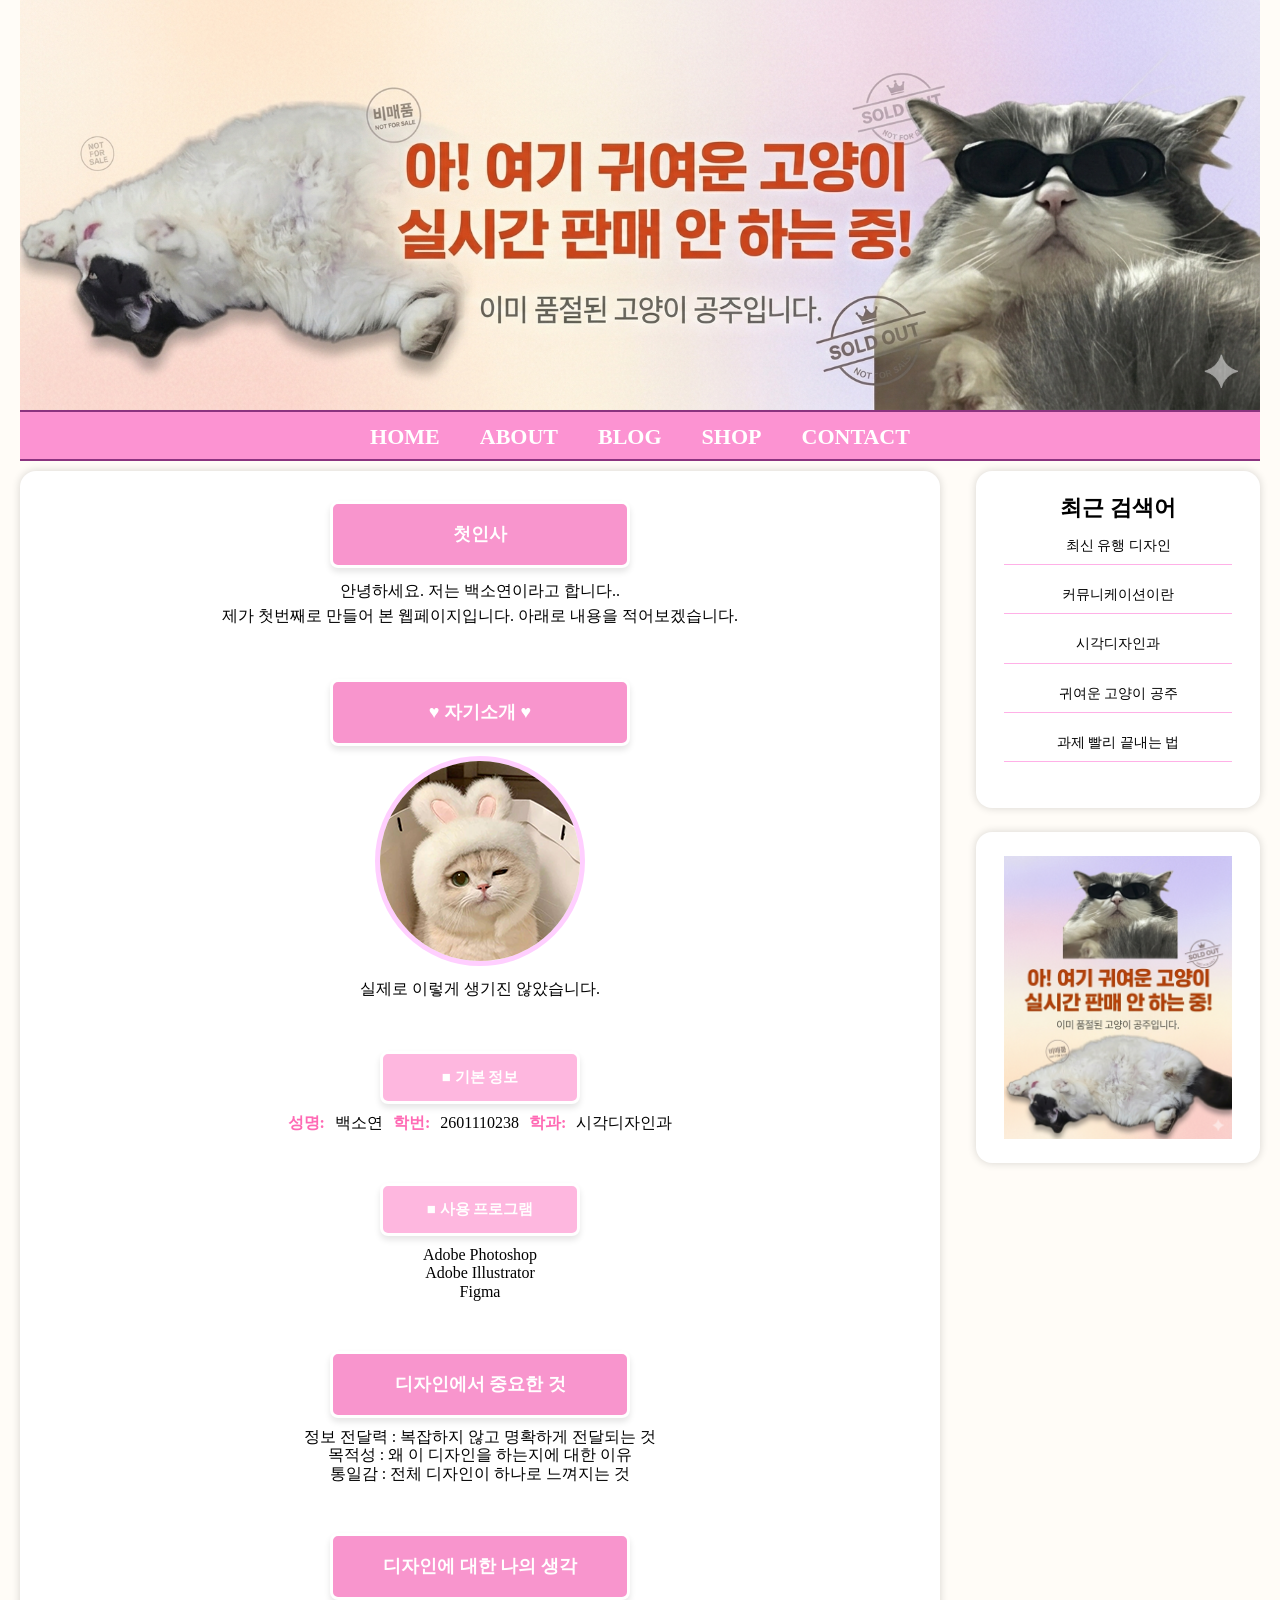
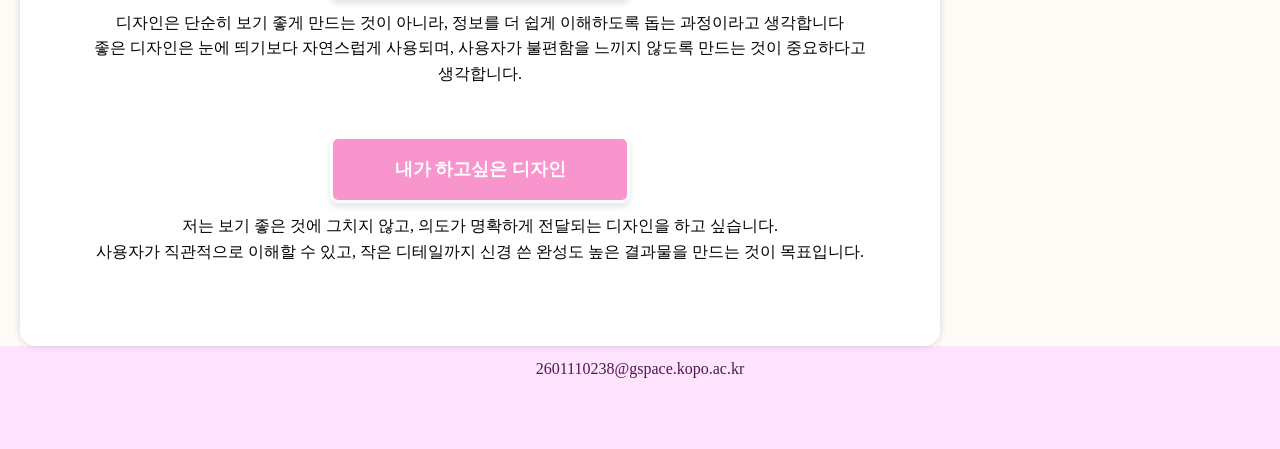
<file: index.html>
<!DOCTYPE html>
<html lang="ko">
<head>
<meta charset="UTF-8">
    <link rel="stylesheet" href="css/reset.css">
    <link rel="stylesheet" href="css/style.css">
    <link rel="preconnect" href="https://fonts.googleapis.com">
<link rel="preconnect" href="https://fonts.gstatic.com" crossorigin>
<link href="https://fonts.googleapis.com/css2?family=Noto+Sans+KR:wght@100..900&display=swap" rel="stylesheet">
<title>2601110238 백소연</title>
</head>
<body>


    <header>
        <h1><img src="images/capy1.png" alt="capy1"></h1>
        <nav>
            <ul>
                <li><a href="#">HOME</a></li>
                <li><a href="#">ABOUT</a></li>
                <li><a href="#">BLOG</a></li>
                <li><a href="#">SHOP</a></li>
                <li><a href="#">CONTACT</a></li>
            </ul>
        </nav>
    </header>

    <div>
    <main>
        <article>
                <section>
                    <h2>
                        첫인사
                    </h2>
                    <p>
                        안녕하세요. 저는 백소연이라고 합니다..<br>
                        제가 첫번째로 만들어 본 웹페이지입니다. 아래로 내용을 적어보겠습니다.
                    </p>
                </section>

            <section>
                <h2>♥ 자기소개 ♥</h2>  
                <img src="images/cat.png" alt="카피조우 증명사진">
                <p>실제로 이렇게 생기진 않았습니다.</p>
            </section>

            <section>
                <h3>■ 기본 정보 </h3>
                <dl>
                    <dt>성명:</dt><dd>백소연</dd>
                    <dt>학번:</dt><dd>2601110238</dd>
                    <dt>학과:</dt><dd>시각디자인과</dd>
                </dl>
            </section>

            <section>
            <h3>■ 사용 프로그램</h3>
                <ol>
                    <li>
                        <a href="https://www.adobe.com/kr/" target="_blank">
                        Adobe Photoshop
                        </a>
                    </li> 
                    <li> <a href="https://www.adobe.com/kr/" target="_blank">
                        Adobe Illustrator</a></li>
                    <li> <a href="https://www.figma.com/ko-kr/" target="_blank">
                        Figma</a></li>
                </ol>
            </section>

            <section>
                    <h2>디자인에서 중요한 것</h2>
                <ul>
                    <li>정보 전달력 : 복잡하지 않고 명확하게 전달되는 것</li>
                    <li>목적성 : 왜 이 디자인을 하는지에 대한 이유</li>
                    <li>통일감 : 전체 디자인이 하나로 느껴지는 것</li>
                </ul>
            </section>

            <section>
            <h2>디자인에 대한 나의 생각</h2>
            <p>
            디자인은 단순히 보기 좋게 만드는 것이 아니라, 정보를 더 쉽게 이해하도록 돕는 과정이라고 생각합니다<br>
            좋은 디자인은 눈에 띄기보다 자연스럽게 사용되며, 사용자가 불편함을 느끼지 않도록 만드는 것이 중요하다고 생각합니다.
            </p>
            </section>

            <section>
            <h2>내가 하고싶은 디자인</h2>
            <p>저는 보기 좋은 것에 그치지 않고, 의도가 명확하게 전달되는 디자인을 하고 싶습니다.<br>
            사용자가 직관적으로 이해할 수 있고, 작은 디테일까지 신경 쓴 완성도 높은 결과물을 만드는 것이 목표입니다.
            </p>
            </section>

    </article>
    </main>

    <aside>
        <nav class="searchNav">
        <h2>최근 검색어</h2>
            <ul>
                <li><a href="#">최신 유행 디자인</a></li>
                <li><a href="#">커뮤니케이션이란</a></li>
                <li><a href="#">시각디자인과</a></li>
                <li><a href="#">귀여운 고양이 공주</a></li>
                <li><a href="#">과제 빨리 끝내는 법</a></li>
            </ul>
        </nav>
        <nav class="capyNav">
            <h1><img src="images/capy2.png" alt="capy2"></h1>
    </aside>
    </div>

    <footer>
        <p>2601110238@gspace.kopo.ac.kr</p>

    </footer>
</body>
</html>
</file>
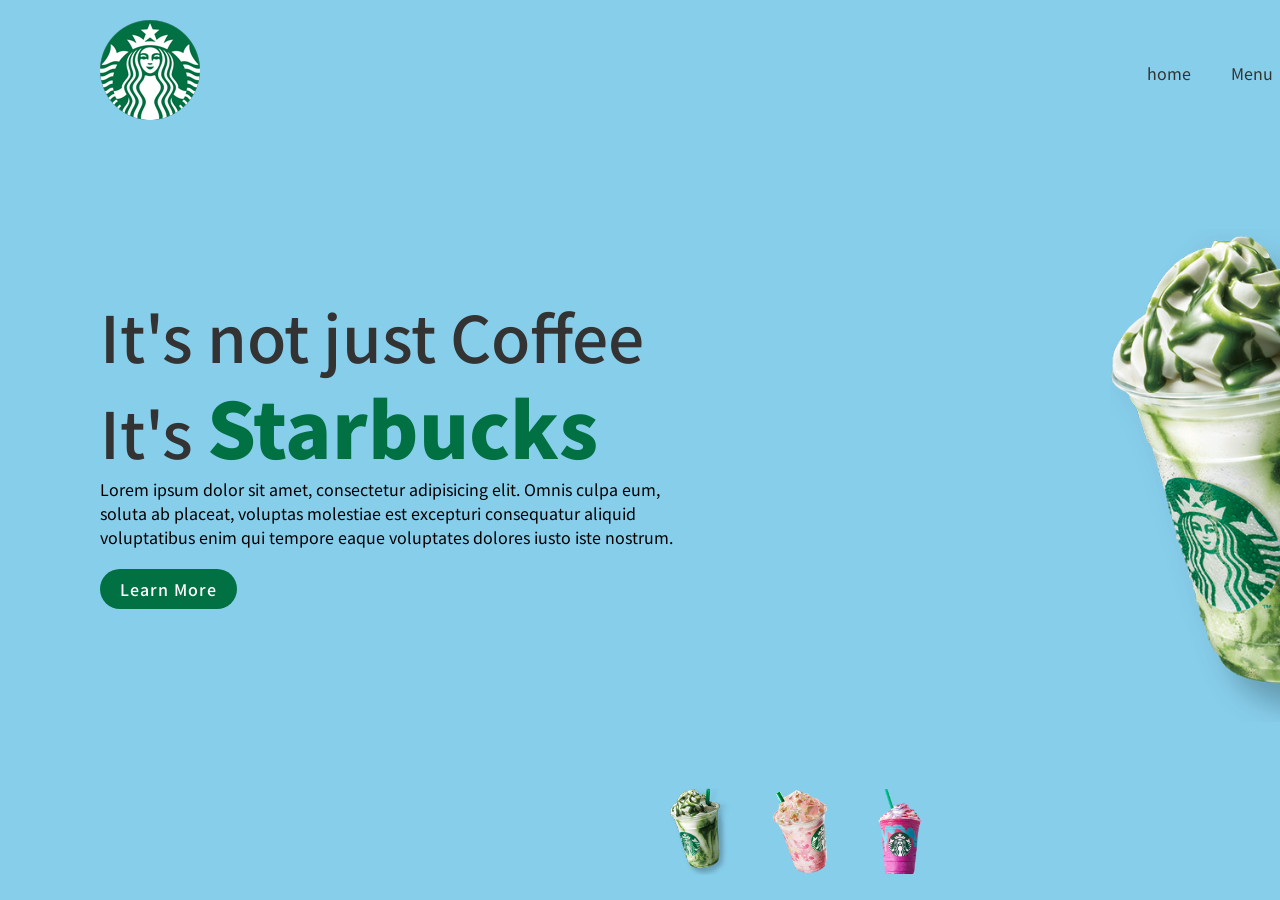
<file: t0428_starbucks/index.html>
<!DOCTYPE html>
<html lang="en">
<head>
    <meta charset="UTF-8">
    <meta name="viewport" content="width=device-width, initial-scale=1.0">
    <title>Document</title>
    <style>
        @import url('https://fonts.googleapis.com/css2?family=Noto+Sans+KR:wght@100..900&display=swap');

        * {
            margin: 0;
            padding: 0;
            box-sizing: border-box;
            font-family: "Noto Sans KR", sans-serif;
        }

        section {
            position: relative;
            width: 1600px;
            margin: 0 auto;
            min-height: 100vh;
            background-color: skyblue;
            padding: 100px;
            display: flex;
            justify-content: space-between;
            align-items: center;
        }

        header {
            position: absolute;
            top: 0;
            left: 0;
            width: 100%;
            padding: 20px 100px;
            display: flex;
            justify-content: space-between;
            align-items: center;
        }

        header .logo {
            position: relative;
            max-width: 80px;
        }

        header ul {
            position: relative;
            display: flex;
        }

        header ul li {
            list-style: none;
        }

        header ul li a {
            display: inline-block;
            color: #333;
            margin-left: 40px;
            text-decoration: none;
        }

        .content {
            position: relative;
            width: 100%;
            display: flex;
            justify-content: space-between;
            align-items: center;
        }

        .content .textBox {
            position: relative;
            max-width: 600px;
        }

        .content .textBox h2 {
            color: #333;
            font-size: 4em;
            line-height: 1.4em;
            font-weight: 500;
        }

        .content .textBox h2 span {
            color: #017143;
            font-size: 1.2em;
            font-weight: 900;
        }

        .content .textBox a {
            display: inline-block;
            margin-top: 20px;
            padding: 8px 20px;
            background-color: #017143;
            color: #fff;
            border-radius: 40px;
            font-weight: 500;
            letter-spacing: 1px;
            text-decoration: none;
        }

        .content .imgBox {
            width: 600px;
            display: flex;
            justify-content: flex-end;
            padding-right: 50px;
            margin-top: 50px;
        }

        .content .imgBox img {
            max-width: 340px;
        }

        .thumb {
            position: absolute;
            left: 50%;
            bottom: 20px;
            display: flex;
            transform: translateX(-50%);
        }

        .thumb li {
            list-style: none;
            margin: 0 20px;
            cursor: pointer;
            transform: .3s;
        }

        .thumb li:hover {
            transform: translateY(-15px);
        }

        .thumb li img {
            max-width: 60px;
        }

        .sci{
            position: absolute;
            top: 50%;
            right: 30px;
            transform: translateY(-50%);
            display: flex;
            flex-direction: column;
            align-items: center;
        }

        .sci li {
            list-style: none;
        }

        .circle {
            position: absolute;
            top: 0;
            left: 0;
            width: 100%;
            height: 100%;
            background-color: #017143;
            clip-path: circle(600px at right 800px);
        }

    </style>
</head>

<body>
    <section>

        <div class="cricle"></div>
        <header>
            <a href="" class="logo"><img src="./imgs/logo.png" alt=""></a>
            <ul>
                <li><a href="">home</a></li>
                <li><a href="">Menu</a></li>
                <li><a href="">What's New</a></li>
                <li><a href="">Contact</a></li>
            </ul>
        </header>


        <div class="content">
            <div class="textBox">
                <h2>It's not just Coffee<br>It's <span>Starbucks</span></h2>
                <p>Lorem ipsum dolor sit amet, consectetur adipisicing elit. Omnis culpa eum, soluta ab placeat, voluptas molestiae est excepturi consequatur aliquid voluptatibus enim qui tempore eaque voluptates dolores iusto iste nostrum.</p>
                <a href="">Learn More</a>
            </div>

            <div class="imgBox">
                <img src="./imgs/img1.png" alt="">
            </div>
        </div>

        <ul class="thumb">
            <li><img src="./imgs/thumb1.png" alt="" onclick="imgSlider('./imgs/img1.png')"></li>
            <li><img src="./imgs/thumb2.png" alt=""></li>
            <li><img src="./imgs/thumb3.png" alt=""></li>
        </ul>
        <ul class="sci">
            <li><a href=""><img src="./imgs/facebook.png" alt=""></a></li>
            <li><a href=""><img src="./imgs/twitter.png" alt=""></a></li>
            <li><a href=""><img src="./imgs/instagram.png" alt=""></a></li>
        </ul>


    </section>
</body>
</html>
</file>
<file: css/style.css>
@charset "UTF-8";

body {
  background-color: #fffcf7;
  font-family: 'notosans';
  text-align: center;
  
}

header {
  width: 1240px;
  margin: 0 auto 10px;
}

header h1 img {
  max-width: 100%;
  height: auto;
  display: block;
  margin: 0 auto;
}

header nav ul {
  display: flex;
  justify-content: center;
  border-top: 2px solid #8b337f;
  border-bottom: 2px solid #8b337f;
  background-color: rgba(248, 0, 157, 0.42);
  padding: 12px 0px 10px;
}
header nav ul li {
  margin: 0 20px;
}
header nav ul li a {
  font-size: 22px;
  font-weight: bold;
  color: #fff;
}
header nav ul li a:hover {
  background-color: #ffe3ff;
  color: #8b337f;
  transition: background-color 0.3s ease;
  text-decoration: underline double;
}

div {
  width: 1240px;
  margin: 0 auto ;
  display: flex;
  justify-content: space-between;
}

main {
  flex-basis: 920px;
  background-color: #ffffff;
  border-radius: 16px;
  padding: 20px 72px 32px 72px;
  box-shadow: 0px 0px 8px rgba(0,0,0,0.16);
}

aside {
  flex-basis: 284px;
}
aside nav {
  border-radius: 16px;
  background-color: #ffffff;
  box-shadow: 0px 0px 8px rgba(0,0,0,0.16);
  padding: 24px 28px;
  margin-bottom: 24px;
}
aside nav h2 {
  margin-bottom: 18px;
  font-size: 22px;
  font-weight: bold;
}
aside nav ul {
  font-size: 14px;
}

main h1 {
  font-size: 18px;
  background-color: rgb(253, 232, 247);
  padding: 10px;
  text-align: right;
  margin: 0 auto;
  color: #8b337f;
}

article h2{
  font-size: 18px;
  color: #fff;
  background-color: rgb(248, 149, 205);
  border: 3px solid #fff;  
  border-radius: 8px;
  padding: 20px;
  box-shadow: 0 4px 6px rgba(0,0,0,0.1);
  width: 300px;
  text-align: center;
  margin: auto;
  margin-bottom: 10px;
  margin-top: 10px;
  font-weight: bold;
}

h3{
  font-size: 15px;
  color: #fff;
  background-color: rgb(254, 183, 223);
  border: 3px solid #fff;  
  border-radius: 8px;
  padding: 15px;
  box-shadow: 0 4px 6px rgba(0,0,0,0.1);
  width: 200px;
  text-align: center;
  margin: auto;
  margin-bottom: 10px;
  margin-top: 20px;
  font-weight: bold;
}

dl {
  display: flex;
  justify-content: center;
  gap: 10px;
  margin-bottom: 10px;  
}

dt {
  font-weight: bold;
  color: #ff69b4;
}

p{
  text-align: center;
  margin-bottom: 50px;
}

main img {
  border-radius: 50%;
  margin-bottom: 10px;
  border: 5px solid #ffcfff;
}

aside h1 img {
  max-width: 100%;
  height: auto;
  display: block;
  margin: 0 auto;
  border-radius: 0; 
  border: none;
}

.searchNav ul li {
  border-bottom: 1px solid #ffb0e7;
  padding-bottom: 10px;
  margin-bottom: 22px;
}

article section p {
  line-height: 1.6;
  margin-bottom: 24px;
}
article section {
  margin-bottom: 50px;
}

footer {
  width: 100%;
  background-color: #ffe3ff;
  color: #4e1853;
  text-align: center;
  padding: 14px 10px 20px;
}
</file>
